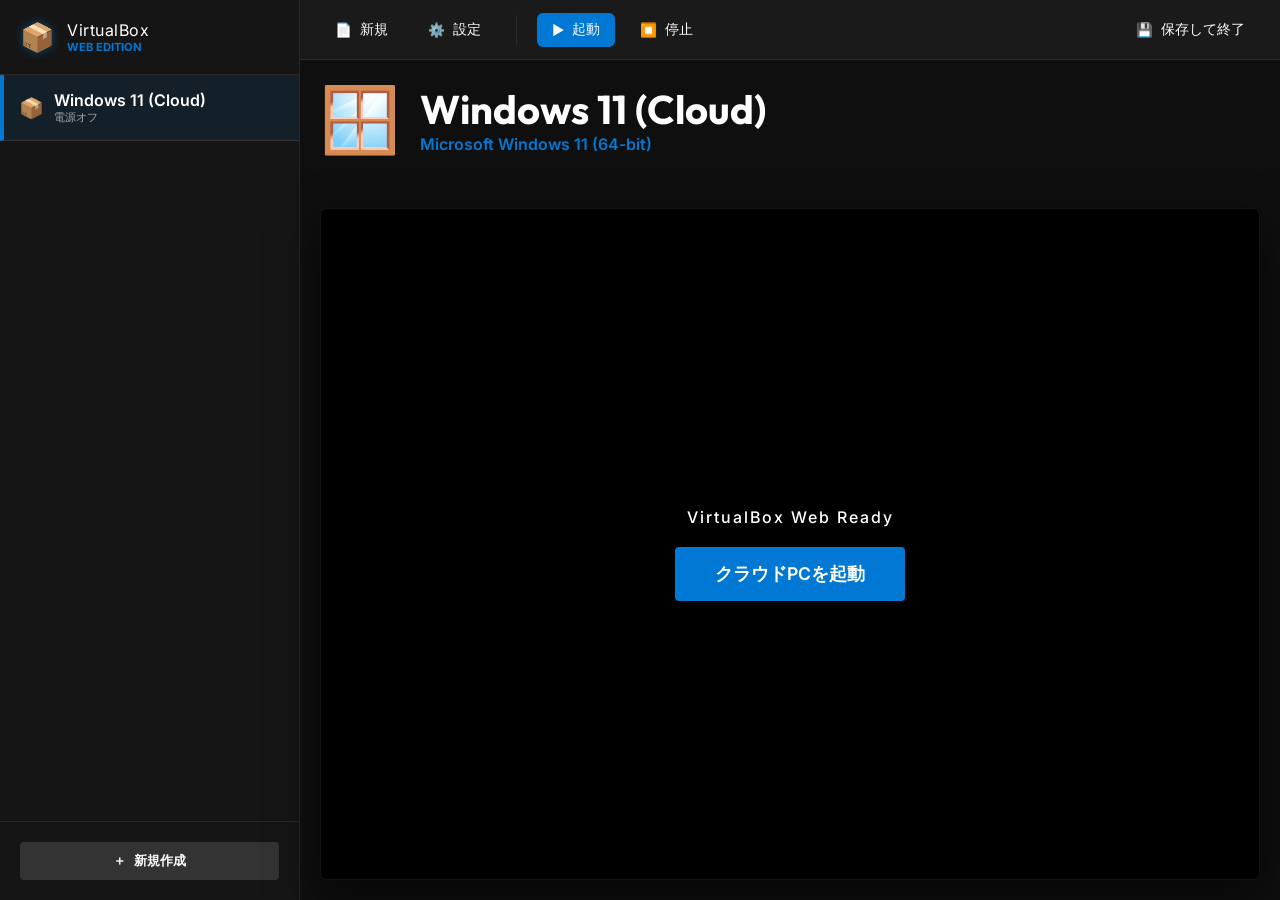
<file: index.html>
<!DOCTYPE html>
<html lang="ja">
<head>
    <meta charset="UTF-8">
    <meta name="viewport" content="width=device-width, initial-scale=1.0">
    <title>VirtualBox Web - Windows 11 Cloud Edition</title>
    <link rel="stylesheet" href="vbox.css">
    <!-- Google Fonts -->
    <link href="https://fonts.googleapis.com/css2?family=Inter:wght@400;500;600&family=Outfit:wght@400;600&display=swap" rel="stylesheet">
</head>
<body>
    <!-- Sidebar -->
    <aside class="sidebar">
        <div class="sidebar-header">
            <span style="font-size: 28px; filter: drop-shadow(0 0 5px rgba(0,120,212,0.5));">📦</span> 
            <div style="display:flex; flex-direction:column;">
                <span style="font-size: 1rem; letter-spacing: 0.5px;">VirtualBox</span>
                <span style="font-size: 0.7rem; color: var(--accent); font-weight: bold;">WEB EDITION</span>
            </div>
        </div>
        
        <div class="vm-list" id="vm-list">
            <!-- VM items will be injected here -->
        </div>

        <div style="padding: 20px; border-top: 1px solid var(--border); display: flex; flex-direction: column; gap: 10px;">
            <button class="btn btn-secondary" style="width: 100%; display: flex; align-items: center; justify-content: center; gap: 8px;" onclick="showModal('new-vm-modal')">
                <span>＋</span> 新規作成
            </button>
        </div>
    </aside>

    <!-- Main Content -->
    <main class="main-stage">
        <header class="toolbar">
            <button class="tool-btn" onclick="showModal('new-vm-modal')"><span>📄</span><span>新規</span></button>
            <button class="tool-btn" onclick="showModal('settings-modal')"><span>⚙️</span><span>設定</span></button>
            <div style="width: 1px; height: 30px; background: var(--border); margin: 0 10px;"></div>
            
            <button class="tool-btn primary" id="start-btn" onclick="startCloudVM()"><span>▶️</span><span>起動</span></button>
            <button class="tool-btn" id="stop-btn" onclick="stopVM()" disabled><span>⏹️</span><span>停止</span></button>
            
            <div style="flex: 1;"></div>
            <button class="tool-btn" onclick="saveAndDownload()"><span>💾</span><span>保存して終了</span></button>
        </header>

        <section class="details-view">
            <div id="vm-details">
                <div style="display: flex; align-items: center; gap: 20px; margin-bottom: 30px;">
                    <div style="font-size: 64px;">🪟</div>
                    <div>
                        <h1 id="selected-vm-name" style="font-size: 2.5rem; font-family: 'Outfit';">Windows 11 (Cloud)</h1>
                        <p style="color: var(--accent); font-weight: 600;">Microsoft Windows 11 (64-bit)</p>
                    </div>
                </div>
            </div>

            <div class="vm-display-container" id="vm-display-container" style="position: relative; flex: 1; background: #000; border-radius: 8px; overflow: hidden; min-height: 400px;">
                <iframe id="vnc-screen" src="" style="width: 100%; height: 100%; border: none; display: none;"></iframe>
                
                <div id="boot-loader" style="position: absolute; top: 0; left: 0; width: 100%; height: 100%; background: #000; display: flex; flex-direction: column; align-items: center; justify-content: center; z-index: 5;">
                    <div id="spinner" style="width: 100px; height: 100px; border: 4px solid rgba(255,255,255,0.1); border-top-color: var(--accent); border-radius: 50%; animation: spin 1s linear infinite; display: none;"></div>
                    <p id="boot-text" style="margin-top: 20px; font-weight: 500; letter-spacing: 2px;">VirtualBox Web Ready</p>
                    <button class="btn btn-primary" id="start-stream-btn" onclick="startCloudVM()" style="margin-top: 20px; padding: 15px 40px; font-size: 1.1rem;">クラウドPCを起動</button>
                </div>
            </div>
        </section>
    </main>

    <!-- Modals -->
    <div class="modal" id="new-vm-modal" style="display:none; position:fixed; top:0; left:0; width:100%; height:100%; background:rgba(0,0,0,0.8); z-index:100; align-items:center; justify-content:center;">
        <div class="modal-content" style="background:#1e1e1e; padding:30px; border-radius:12px; width:400px; border:1px solid #333;">
            <h2 style="margin-bottom:20px;">仮想マシンの新規作成</h2>
            <div style="margin-bottom:20px;">
                <label style="display:block; margin-bottom:8px;">名前</label>
                <input type="text" id="new-vm-name" placeholder="Windows 11 Custom" style="width:100%; padding:10px; background:#2d2d2d; border:1px solid #444; color:#fff; border-radius:4px;">
            </div>
            <div style="display:flex; justify-content:flex-end; gap:10px;">
                <button class="btn btn-secondary" onclick="hideModal('new-vm-modal')">キャンセル</button>
                <button class="btn btn-primary" onclick="createVM()">作成</button>
            </div>
        </div>
    </div>

    <div class="modal" id="settings-modal" style="display:none; position:fixed; top:0; left:0; width:100%; height:100%; background:rgba(0,0,0,0.8); z-index:100; align-items:center; justify-content:center;">
        <div class="modal-content" style="background:#1e1e1e; padding:30px; border-radius:12px; width:400px; border:1px solid #333;">
            <h2 style="margin-bottom:20px;">設定</h2>
            <div style="margin-bottom:20px;">
                <label style="display:block; margin-bottom:8px;">ストリーミングサーバーURL</label>
                <input type="text" id="server-url-input" style="width:100%; padding:10px; background:#2d2d2d; border:1px solid #444; color:#fff; border-radius:4px;">
            </div>
            <div style="display:flex; justify-content:flex-end; gap:10px;">
                <button class="btn btn-primary" onclick="saveSettings()">保存</button>
            </div>
        </div>
    </div>

    <style>
        @keyframes spin { to { transform: rotate(360deg); } }
        .btn { cursor: pointer; padding: 10px 20px; border-radius: 4px; border: none; font-weight: 600; }
        .btn-primary { background: #0078d4; color: white; }
        .btn-secondary { background: #333; color: white; }
        .modal { display: none; }
    </style>

    <script>
        let currentVMId = 'win11';
        let STREAMING_SERVER_URL = localStorage.getItem('server_url') || "https://streaming-production-e1f3.up.railway.app";
        let vms = JSON.parse(localStorage.getItem('vms')) || [
            { id: 'win11', name: 'Windows 11 (Cloud)', status: '電源オフ' }
        ];

        function init() {
            document.getElementById('server-url-input').value = STREAMING_SERVER_URL;
            updateVMList();
        }

        function showModal(id) { document.getElementById(id).style.display = 'flex'; }
        function hideModal(id) { document.getElementById(id).style.display = 'none'; }

        function saveSettings() {
            STREAMING_SERVER_URL = document.getElementById('server-url-input').value;
            localStorage.setItem('server_url', STREAMING_SERVER_URL);
            hideModal('settings-modal');
        }

        function createVM() {
            const name = document.getElementById('new-vm-name').value || "新規仮想マシン";
            const id = 'vm-' + Date.now();
            vms.push({ id, name, status: '電源オフ' });
            localStorage.setItem('vms', JSON.stringify(vms));
            updateVMList();
            hideModal('new-vm-modal');
        }

        function updateVMList() {
            const list = document.getElementById('vm-list');
            list.innerHTML = vms.map(vm => `
                <div class="vm-item ${currentVMId === vm.id ? 'active' : ''}" onclick="selectVM('${vm.id}')" style="padding:15px; cursor:pointer; display:flex; align-items:center; gap:10px; border-bottom:1px solid #333;">
                    <div style="font-size:20px;">📦</div>
                    <div style="display:flex; flex-direction:column;">
                        <span style="font-weight:600;">${vm.name}</span>
                        <span style="font-size:0.7rem; opacity:0.6;">${vm.status}</span>
                    </div>
                </div>
            `).join('');
        }

        function selectVM(id) {
            currentVMId = id;
            const vm = vms.find(v => v.id === id);
            document.getElementById('selected-vm-name').innerText = vm.name;
            updateVMList();
        }

        async function startCloudVM() {
            document.getElementById('local-file-input').click();
        }

        function handleFileSelect(event) {
            const file = event.target.files[0];
            if (!file) return;

            const bootText = document.getElementById('boot-text');
            const startBtn = document.getElementById('start-stream-btn');
            const spinner = document.getElementById('spinner');
            
            bootText.innerText = "UPLOADING TO CLOUD SERVER...";
            startBtn.style.display = 'none';
            spinner.style.display = 'block';
            
            const formData = new FormData();
            formData.append('file', file);

            const xhr = new XMLHttpRequest();
            xhr.open('POST', `${STREAMING_SERVER_URL}/api/upload_and_start`, true);
            xhr.onload = function() {
                const data = JSON.parse(xhr.responseText);
                if (data.status === 'started') {
                    document.getElementById('vnc-screen').src = data.stream_url;
                    document.getElementById('vnc-screen').style.display = 'block';
                    document.getElementById('boot-loader').style.display = 'none';
                } else {
                    alert("Error: " + data.message);
                    resetUI();
                }
            };
            xhr.onerror = () => {
                alert("Server unreachable: " + STREAMING_SERVER_URL);
                resetUI();
            };
            xhr.send(formData);
        }

        function resetUI() {
            document.getElementById('boot-text').innerText = "VirtualBox Web Ready";
            document.getElementById('start-stream-btn').style.display = 'block';
            document.getElementById('spinner').style.display = 'none';
        }

        window.onload = init;
    </script>
    <input type="file" id="local-file-input" style="display: none;" onchange="handleFileSelect(event)">
</body>
</html>
</file>
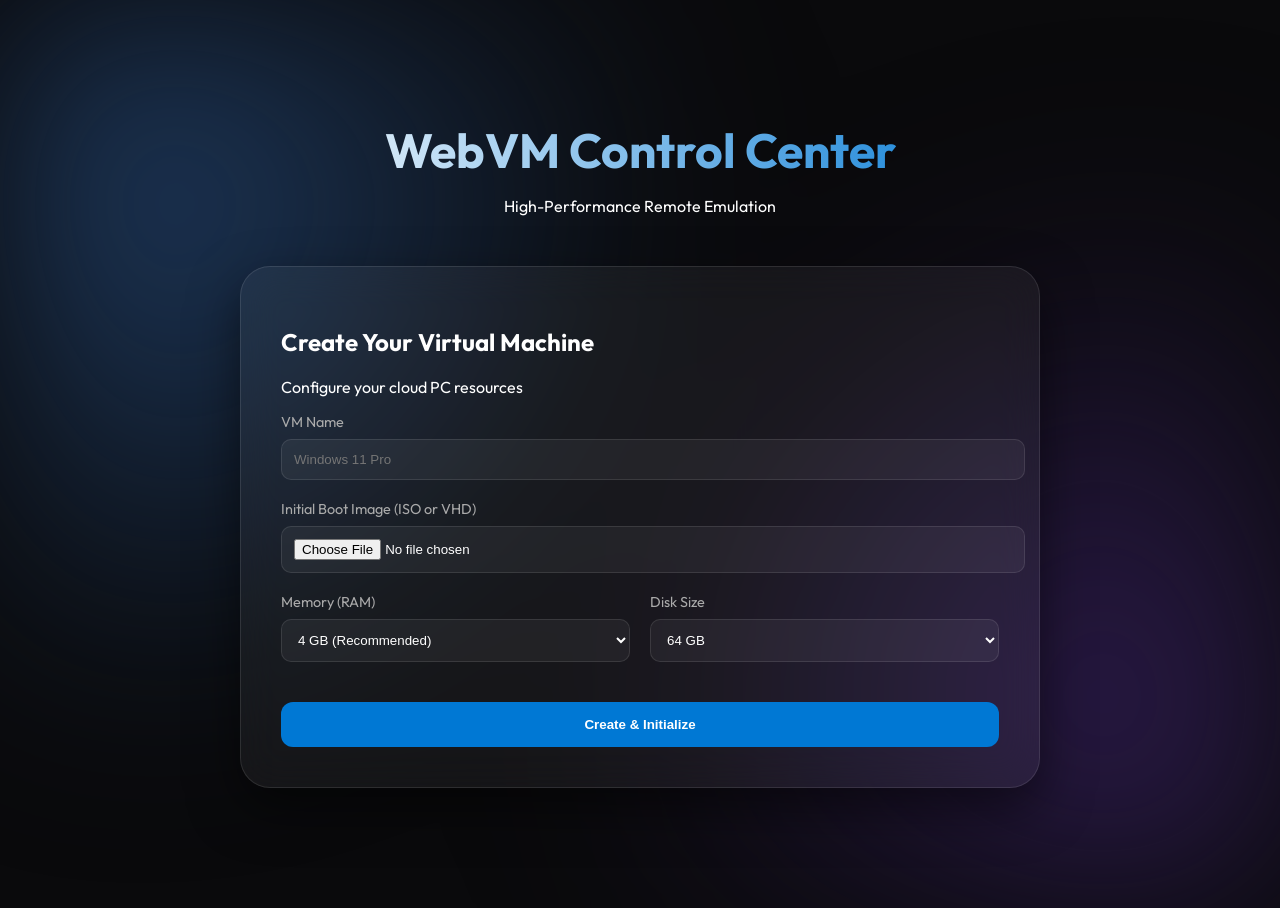
<file: public/index.html>
<!DOCTYPE html>
<html lang="ja">
<head>
    <meta charset="UTF-8">
    <meta name="viewport" content="width=device-width, initial-scale=1.0">
    <title>WebVM - Cloud VirtualBox</title>
    <link rel="stylesheet" href="style.css">
    <link href="https://fonts.googleapis.com/css2?family=Outfit:wght@300;400;600;700&display=swap" rel="stylesheet">
</head>
<body>
    <div class="glass-bg"></div>
    <div class="container">
        <header>
            <h1>WebVM Control Center</h1>
            <p>High-Performance Remote Emulation</p>
        </header>

        <main id="main-content">
            <!-- Initial Setup View -->
            <div id="setup-view" class="vm-card">
                <h2>Create Your Virtual Machine</h2>
                <p>Configure your cloud PC resources</p>
                
                <div class="form-group">
                    <label>VM Name</label>
                    <input type="text" id="setup-name" placeholder="Windows 11 Pro">
                </div>

                <div class="form-group">
                    <label>Initial Boot Image (ISO or VHD)</label>
                    <input type="file" id="setup-file" accept=".iso,.vhd">
                </div>

                <div class="form-grid">
                    <div class="form-group">
                        <label>Memory (RAM)</label>
                        <select id="setup-ram">
                            <option value="2048">2 GB</option>
                            <option value="4096" selected>4 GB (Recommended)</option>
                            <option value="8192">8 GB</option>
                            <option value="16384">16 GB</option>
                        </select>
                    </div>
                    <div class="form-group">
                        <label>Disk Size</label>
                        <select id="setup-disk">
                            <option value="32G">32 GB</option>
                            <option value="64G" selected>64 GB</option>
                            <option value="128G">128 GB</option>
                            <option value="256G">256 GB</option>
                        </select>
                    </div>
                </div>

                <div class="actions">
                    <button id="create-btn" class="btn primary">Create & Initialize</button>
                </div>
            </div>

            <!-- VM Management View (Hidden initially) -->
            <div id="manage-view" class="vm-card" style="display: none;">
                <h2 id="display-name">VM Name</h2>
                <p>Status: <span id="vm-status" class="status-text">Ready</span></p>
                
                <div class="stats">
                    <div class="stat">
                        <label>Local Memory Allocated</label>
                        <span id="ram-usage">0 MB</span>
                    </div>
                    <div class="stat">
                        <label>Network Latency</label>
                        <span id="latency">-- ms</span>
                    </div>
                </div>

                <div class="actions">
                    <button id="launch-btn" class="btn primary">Launch Virtual Machine</button>
                    <button id="reset-btn" class="btn danger">Reset VM</button>
                </div>
            </div>
        </main>
    </div>

    <script src="app.js"></script>
</body>
</html>
</file>
<file: vbox.css>
:root {
    --bg-dark: #0a0a0a;
    --sidebar-bg: #151515;
    --main-bg: #0f0f0f;
    --accent: #0078d4;
    --accent-hover: #005a9e;
    --text: #ffffff;
    --text-dim: #a0a0a0;
    --border: rgba(255, 255, 255, 0.08);
    --shadow: 0 20px 50px rgba(0,0,0,0.6);
}

* {
    margin: 0;
    padding: 0;
    box-sizing: border-box;
    font-family: 'Inter', 'Outfit', sans-serif;
}

body {
    background-color: var(--bg-dark);
    color: var(--text);
    height: 100vh;
    display: flex;
    overflow: hidden;
}

/* Sidebar */
.sidebar {
    width: 300px;
    background: var(--sidebar-bg);
    border-right: 1px solid var(--border);
    display: flex;
    flex-direction: column;
}

.sidebar-header {
    padding: 20px;
    border-bottom: 1px solid var(--border);
    display: flex;
    align-items: center;
    gap: 12px;
}

.vm-list {
    flex: 1;
    overflow-y: auto;
}

.vm-item {
    padding: 15px 20px;
    cursor: pointer;
    border-bottom: 1px solid var(--border);
    transition: background 0.2s;
}

.vm-item:hover { background: rgba(255,255,255,0.03); }
.vm-item.active { 
    background: rgba(0, 120, 212, 0.1); 
    border-left: 4px solid var(--accent);
}

/* Main Content */
.main-stage {
    flex: 1;
    display: flex;
    flex-direction: column;
    background: var(--main-bg);
}

.toolbar {
    height: 60px;
    background: #1a1a1a;
    border-bottom: 1px solid var(--border);
    display: flex;
    align-items: center;
    padding: 0 20px;
    gap: 10px;
}

.tool-btn {
    background: transparent;
    border: none;
    color: var(--text);
    padding: 8px 15px;
    border-radius: 6px;
    cursor: pointer;
    display: flex;
    align-items: center;
    gap: 8px;
    font-size: 0.85rem;
    transition: 0.2s;
}

.tool-btn:hover:not(:disabled) { background: rgba(255,255,255,0.05); }
.tool-btn.primary { background: var(--accent); }
.tool-btn.primary:hover { background: var(--accent-hover); }

/* Details & Display */
.details-view {
    flex: 1;
    display: flex;
    flex-direction: column;
    padding: 20px;
    gap: 20px;
}

.vm-display-container {
    flex: 1;
    background: #000;
    border-radius: 12px;
    border: 1px solid var(--border);
    position: relative;
    box-shadow: var(--shadow);
    overflow: hidden;
}

/* Modal styles included in index.html, but let's add some here for fallback */
.modal {
    position: fixed;
    top: 0; left: 0;
    width: 100%; height: 100%;
    background: rgba(0,0,0,0.85);
    display: none; /* JS will toggle this */
    align-items: center;
    justify-content: center;
    z-index: 1000;
}

.btn {
    padding: 10px 20px;
    border-radius: 6px;
    border: none;
    font-weight: 600;
    cursor: pointer;
}
</file>
<file: public/style.css>
:root {
    --primary: #0078d4;
    --bg: #0a0a0c;
    --glass: rgba(255, 255, 255, 0.05);
    --border: rgba(255, 255, 255, 0.1);
    --text: #ffffff;
}

body {
    margin: 0;
    background: var(--bg);
    color: var(--text);
    font-family: 'Outfit', sans-serif;
}

.glass-bg {
    position: fixed;
    top: 0; left: 0; width: 100%; height: 100%;
    background: radial-gradient(circle at 10% 20%, #1e3a5f 0%, transparent 40%),
                radial-gradient(circle at 90% 80%, #2d1b4d 0%, transparent 40%);
    z-index: -1;
    filter: blur(100px);
}

.container {
    max-width: 800px;
    margin: 100px auto;
    padding: 20px;
}

header {
    text-align: center;
    margin-bottom: 50px;
}

h1 { font-size: 3rem; margin: 0; background: linear-gradient(to right, #fff, var(--primary)); -webkit-background-clip: text; -webkit-text-fill-color: transparent; }

.vm-card {
    background: var(--glass);
    backdrop-filter: blur(20px);
    border: 1px solid var(--border);
    border-radius: 30px;
    padding: 40px;
    box-shadow: 0 20px 50px rgba(0,0,0,0.5);
}

.stats {
    display: flex;
    gap: 30px;
    margin: 30px 0;
}

.stat {
    flex: 1;
    background: rgba(0,0,0,0.3);
    padding: 20px;
    border-radius: 15px;
    text-align: center;
}

.stat label { display: block; font-size: 0.8rem; color: #aaa; margin-bottom: 5px; }
.stat span { font-size: 1.2rem; font-weight: 600; }

.actions {
    display: flex;
    gap: 15px;
}

.btn {
    flex: 1;
    padding: 15px;
    border: none;
    border-radius: 12px;
    font-weight: 600;
    cursor: pointer;
    transition: 0.3s;
}

.btn.primary { background: var(--primary); color: white; }
.btn.primary:hover { box-shadow: 0 0 20px var(--primary); }
.btn.secondary { background: var(--glass); color: white; border: 1px solid var(--border); }
.btn.danger { background: rgba(255, 60, 60, 0.2); color: #ff6b6b; border: 1px solid rgba(255, 60, 60, 0.3); }

.form-group {
    margin-bottom: 20px;
}

.form-group label {
    display: block;
    margin-bottom: 8px;
    font-size: 0.9rem;
    color: #aaa;
}

.form-group input, .form-group select {
    width: 100%;
    padding: 12px;
    background: rgba(255, 255, 255, 0.05);
    border: 1px solid var(--border);
    border-radius: 10px;
    color: white;
    outline: none;
}

.form-grid {
    display: grid;
    grid-template-columns: 1fr 1fr;
    gap: 20px;
    margin-bottom: 20px;
}
</file>
